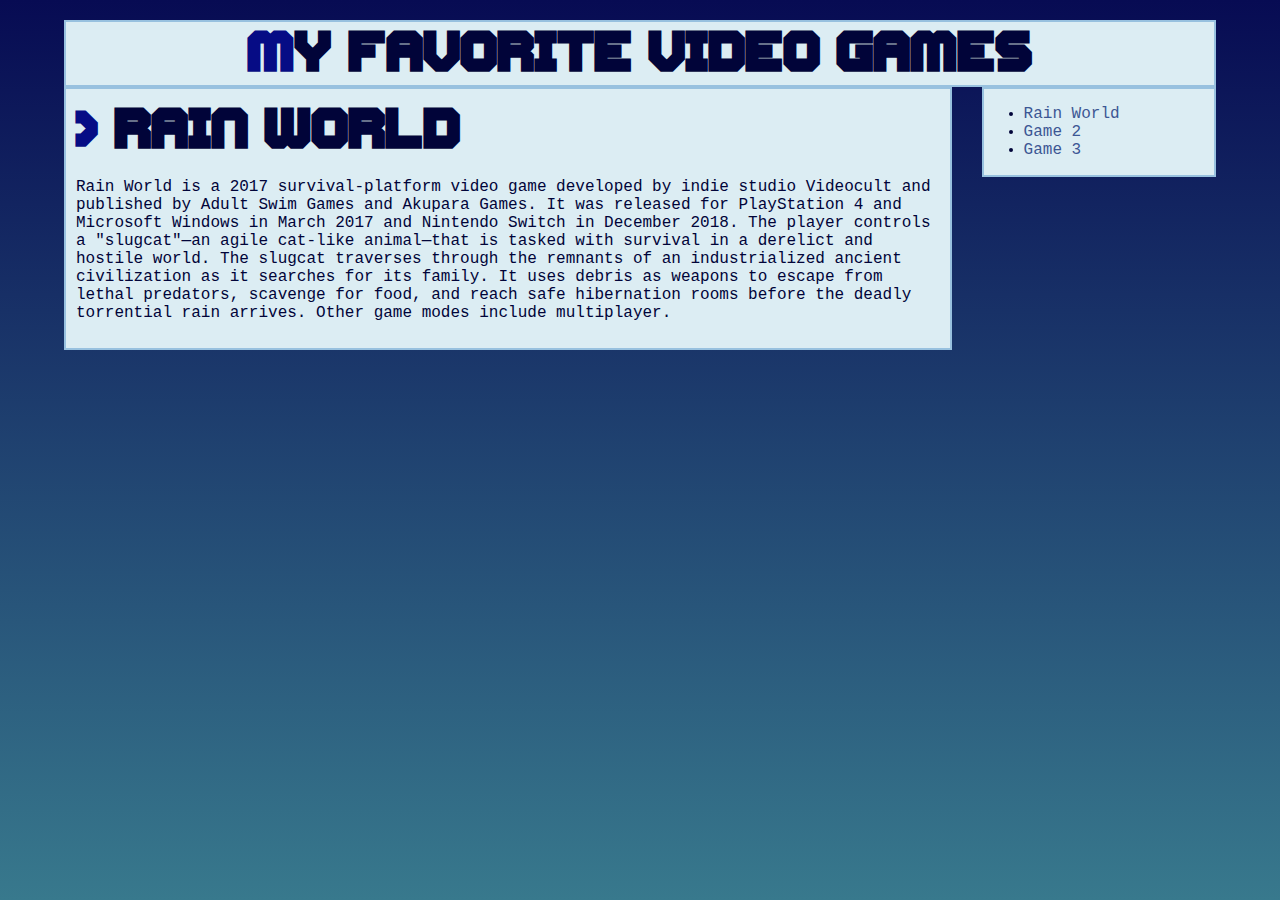
<file: index.html>
<!doctype html>
<html>
<head>
	<link rel="stylesheet" href="index.css"/>
	<meta charset="UTF-8"/>
	<title>My Hobby</title>
	<meta name="viewport" content="width=device-width, initial-scale=1.0"/>
	<meta http-equiv="Cache-Control" content="max-age=200"/>
</head>

<body>
	<div id="container">
		<header><h1>My Favorite Video Games</h1></header>
		<nav>
			<ul>
				<li><a class="active" href="index.html">Rain World</a></li>
				<li><a href="structure.html">Game 2</a></li>
				<li><a href="contact.html">Game 3</a></li> <!-- dodanie pozycji w menu "Contact" -->
			</ul>
		</nav>
        <div id="content">
            <section>
                <h1 id="title">> Rain World</h1>
                <p>Rain World is a 2017 survival-platform video game developed by indie studio Videocult and published by Adult Swim Games and Akupara Games. It was released for PlayStation 4 and Microsoft Windows in March 2017 and Nintendo Switch in December 2018. The player controls a "slugcat"—an agile cat-like animal—that is tasked with survival in a derelict and hostile world. The slugcat traverses through the remnants of an industrialized ancient civilization as it searches for its family. It uses debris as weapons to escape from lethal predators, scavenge for food, and reach safe hibernation rooms before the deadly torrential rain arrives. Other game modes include multiplayer.</p>
            </section>
        </div>
	</div>
</body>
</html>
</file>
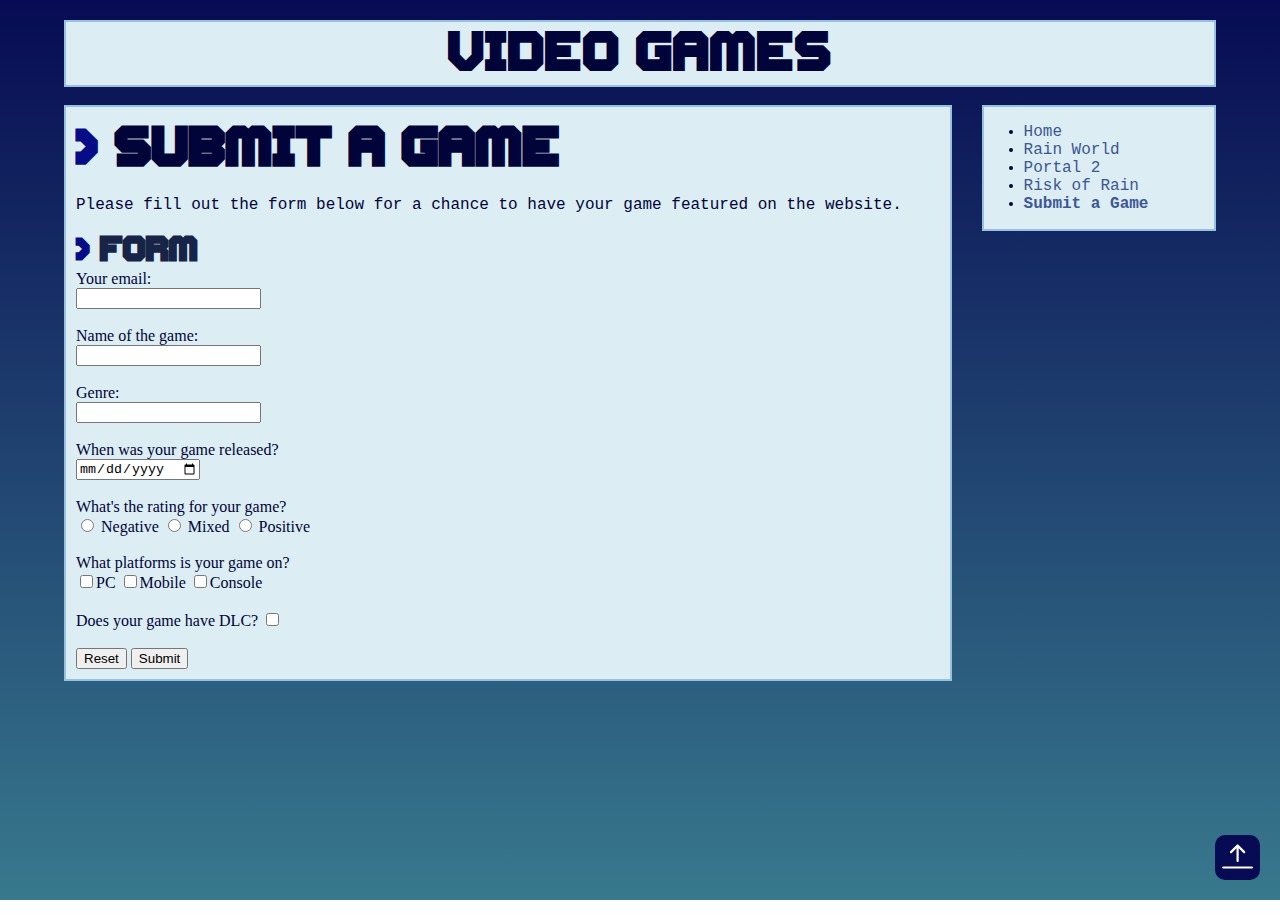
<file: contact.html>
<!doctype html>
<html lang="en">

<head>
    <link rel="stylesheet" href="index.css">
    <meta charset="UTF-8">
    <title>My Hobby</title>
    <meta name="viewport" content="width=device-width, initial-scale=1.0">
</head>

<body>
    <div id="container">
        <header>Video Games</header>
        <br>
        <nav>
            <ul>
                <li><a class="active" href="index.html">Home</a></li>
                <li><a href="rainworld.html">Rain World</a></li>
                <li><a href="portal2.html">Portal 2</a></li>
                <li><a href="riskofrain.html">Risk of Rain</a></li>
                <li><a href="contact.html"><b>Submit a Game</b></a></li> <!-- dodanie pozycji w menu "Contact" -->
            </ul>
        </nav>
		<div id="goUp">
			<a href="#title">
				<svg width="33" height="33" fill="white" viewBox="0 0 15 15">
					<path fill-rule="evenodd" d="M8 10a.5.5 0 0 0 .5-.5V3.707l2.146 2.147a.5.5 0 0 0 .708-.708l-3-3a.5.5 0 0 0-.708 0l-3 3a.5.5 0 1 0 .708.708L7.5 3.707V9.5a.5.5 0 0 0 .5.5m-7 2.5a.5.5 0 0 1 .5-.5h13a.5.5 0 0 1 0 1h-13a.5.5 0 0 1-.5-.5" />
				</svg>
			</a>
		</div>
        <div id="content">
            <h1>> SUBMIT A GAME</h1>
            <p>Please fill out the form below for a chance to have your game featured on the website.</p>
            <section>
                <h2>> FORM</h2>
                <form>
                    <label for="email">Your email:</label><br>
                    <input type="email" id="email" name="Email">
                    <br><br>
                    <label for="name">Name of the game:</label><br>
                    <input type="text" id="name" name="Name">
                    <br><br>
                    <label for="genre">Genre:</label><br>
                    <input type="text" id="genre" name="Genre">
                    <br><br>
                    <label for="release">When was your game released?</label><br>
                    <input type="date" id="release" name="Release">
                    <br><br>
                    <label>What's the rating for your game?</label><br>
                    <input type="radio" id="negative" name="rating" value="negative">
                    <label for="negative">Negative</label>
                    <input type="radio" id="mixed" name="rating" value="mixed">
                    <label for="mixed">Mixed</label>
                    <input type="radio" id="positive" name="rating" value="positive">
                    <label for="positive">Positive</label>
                    <br><br>
                    <label>What platforms is your game on?</label><br>
                    <input type="checkbox" id="PC" name="PC"><label for="PC">PC</label>
                    <input type="checkbox" id="Mobile" name="Mobile"><label for="Mobile">Mobile</label>
                    <input type="checkbox" id="Console" name="Console"><label for="Console">Console</label>
                    <br><br>
                    <label for="DLC">Does your game have DLC?</label>
                    <input type="checkbox" id="DLC" name="DLC"><br><br>
                    <input type="reset"> <input type="submit" value="Submit">
                </form>
            </section>
        </div>
    </div>
</body>

</html>
</file>
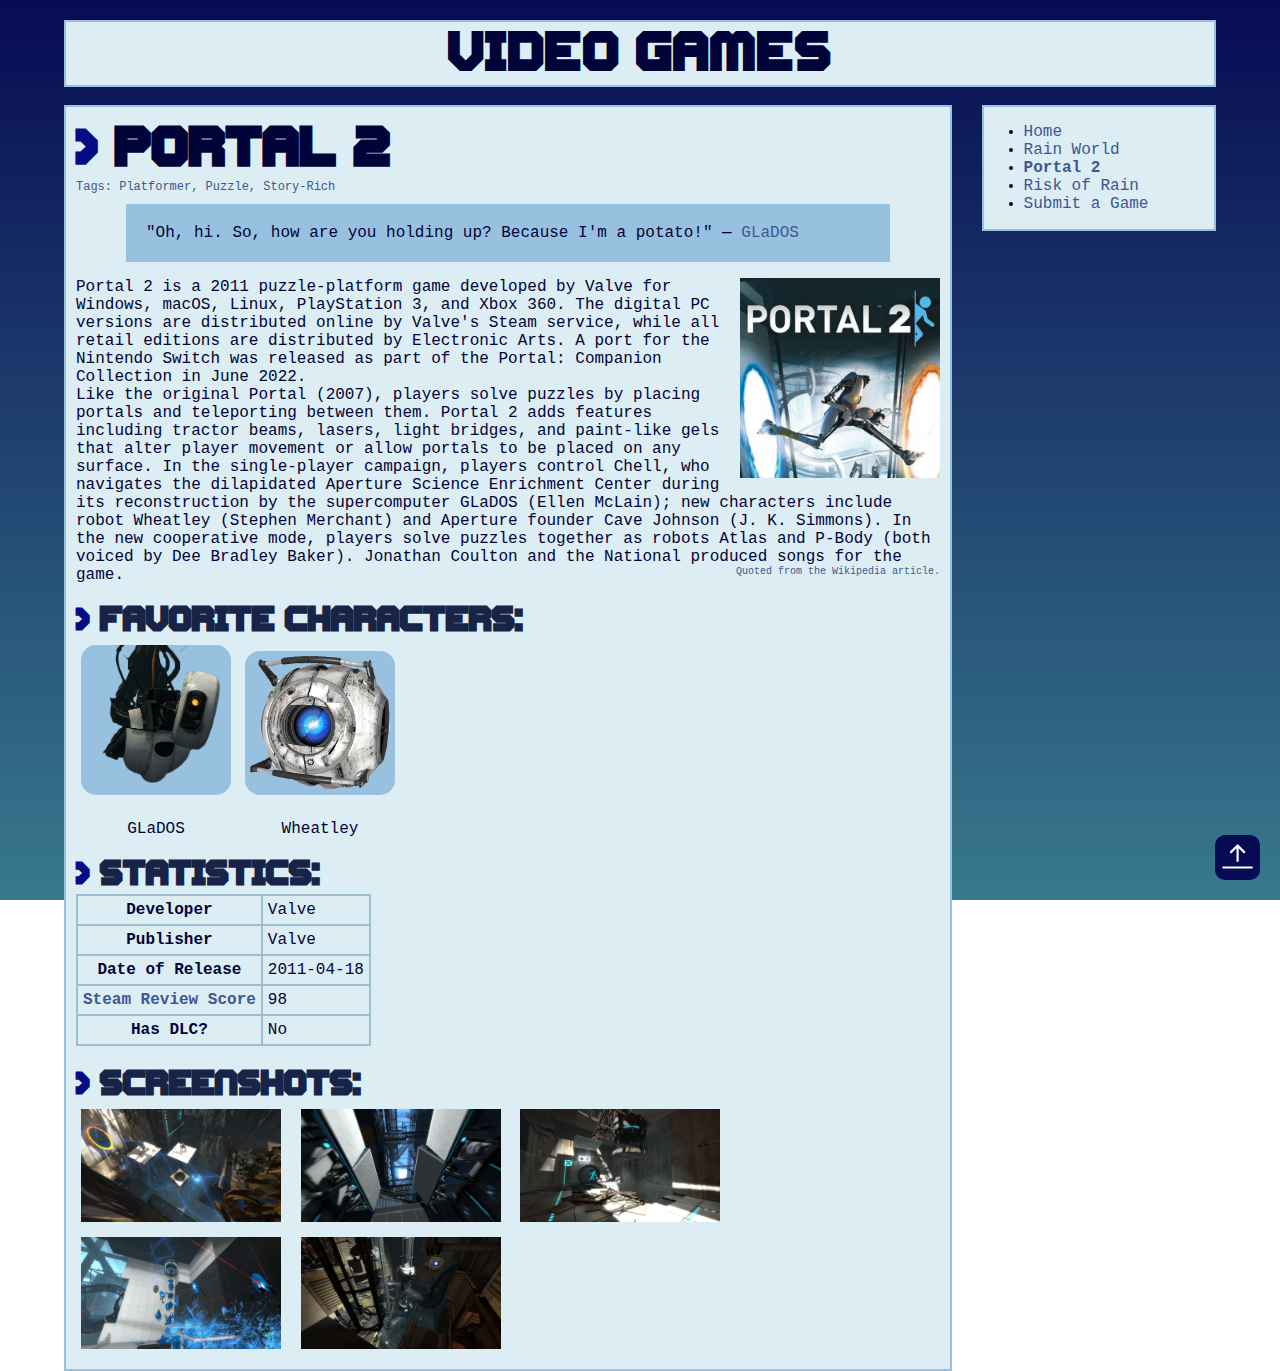
<file: portal2.html>
<!doctype html>
<html lang="en">

<head>
    <link rel="stylesheet" href="index.css">
    <meta charset="UTF-8">
    <title>My Hobby</title>
    <meta name="viewport" content="width=device-width, initial-scale=1.0">
</head>

<body>
    <div id="container">
        <header>Video Games</header>
        <br>
        <nav>
            <ul>
                <li><a class="active" href="index.html">Home</a></li>
                <li><a href="rainworld.html">Rain World</a></li>
                <li><a href="portal2.html"><b>Portal 2</b></a></li>
                <li><a href="riskofrain.html">Risk of Rain</a></li>
                <li><a href="contact.html">Submit a Game</a></li> <!-- dodanie pozycji w menu "Contact" -->
            </ul>
        </nav>
        <div id="goUp">
            <a href="#title">
                <svg width="33" height="33" fill="white" viewBox="0 0 15 15">
                    <path fill-rule="evenodd" d="M8 10a.5.5 0 0 0 .5-.5V3.707l2.146 2.147a.5.5 0 0 0 .708-.708l-3-3a.5.5 0 0 0-.708 0l-3 3a.5.5 0 1 0 .708.708L7.5 3.707V9.5a.5.5 0 0 0 .5.5m-7 2.5a.5.5 0 0 1 .5-.5h13a.5.5 0 0 1 0 1h-13a.5.5 0 0 1-.5-.5" />
                </svg>
            </a>
        </div>
        <div id="content">
            <section>
                <h1 id="title">> Portal 2</h1>
				<p class="tags">Tags: Platformer, Puzzle, Story-Rich</p>
                <p class="quote">"Oh, hi. So, how are you holding up? Because I'm a potato!" — <a target="_blank" href="https://en.wikiquote.org/wiki/Portal_2#GLaDOS">GLaDOS</a>
                </p>
                <p>
                    <img class="icon" src="resources/portal2/icon.jpg" alt="Portal 2 icon">
                    Portal 2 is a 2011 puzzle-platform game developed by Valve for Windows, macOS, Linux, PlayStation 3, and Xbox 360. 
                    The digital PC versions are distributed online by Valve's Steam service, 
                    while all retail editions are distributed by Electronic Arts. A port for the Nintendo Switch was released 
                    as part of the Portal: Companion Collection in June 2022.
                    <br>
                    Like the original Portal (2007), players solve puzzles by placing portals and teleporting between them. 
                    Portal 2 adds features including tractor beams, lasers, light bridges, and paint-like gels that alter player movement or 
                    allow portals to be placed on any surface. In the single-player campaign, players control Chell, who navigates the dilapidated 
                    Aperture Science Enrichment Center during its reconstruction by the supercomputer GLaDOS (Ellen McLain); new characters 
                    include robot Wheatley (Stephen Merchant) and Aperture founder Cave Johnson (J. K. Simmons). In the new cooperative mode, 
                    players solve puzzles together as robots Atlas and P-Body (both voiced by Dee Bradley Baker). 
                    Jonathan Coulton and the National produced songs for the game. 
                    <a class="footnote" target="_blank" href="https://en.wikipedia.org/wiki/Portal_2">Quoted from the Wikipedia article.</a>
                </p>
            </section>
            <section>
                <h2>> Favorite Characters:</h2>
                <div>
                    <div class="gallery">
                        <img class="characters" src="resources/portal2/GLaDOS.png" alt="Image of GLaDOS">
                        <p>GLaDOS</p>
                    </div>
                    <div class="gallery">
                        <img class="characters" src="resources/portal2/Wheatley.png" alt="Image of Wheatley">
                        <p>Wheatley</p>
                    </div>
                </div>
            </section>
            <section>
                <h2>> Statistics:</h2>
                <table>
                    <tr>
                        <th>
                            Developer
                        </th>
                        <td>
                            Valve
                        </td>
                    </tr>
                    <tr>
                        <th>
                            Publisher
                        </th>
                        <td>
                            Valve
                        </td>
                    </tr>
                    <tr>
                        <th>
                            Date of Release
                        </th>
                        <td>
                            2011-04-18
                        </td>
                    </tr>
                    <tr>
                        <th>
                            <a target="_blank" href="https://store.steampowered.com/app/620/Portal_2/#app_reviews_hash">Steam Review Score</a>
                        </th>
                        <td>
                            98
                        </td>
                    </tr>
                    <tr>
                        <th>
                            Has DLC?
                        </th>
                        <td>
                            No
                        </td>
                    </tr>
                </table>
            </section>
            <br>
            <section>
                <h2>> Screenshots:</h2>
                <div>
                    <a class="lightbox" href="#screen1">
                        <img class="thumbnail" src="resources/portal2/screen1.jpg" alt="Thumbnail of a screenshot of the game">
                    </a>
                    <div class="lightbox-target" id="screen1">
                        <img src="resources/portal2/screen1.jpg" alt="Screenshot of the game">
                        <a class="lightbox-close" href="#screenshots"></a>
                    </div>
                    <a class="lightbox" href="#screen2">
                        <img class="thumbnail" src="resources/portal2/screen2.jpg" alt="Thumbnail of a screenshot of the game">
                    </a>
                    <div class="lightbox-target" id="screen2">
                        <img src="resources/portal2/screen2.jpg" alt="Screenshot of the game">
                        <a class="lightbox-close" href="#screenshots"></a>
                    </div>
                    <a class="lightbox" href="#screen3">
                        <img class="thumbnail" src="resources/portal2/screen3.jpg" alt="Thumbnail of a screenshot of the game">
                    </a>
                    <div class="lightbox-target" id="screen3">
                        <img src="resources/portal2/screen3.jpg" alt="Screenshot of the game">
                        <a class="lightbox-close" href="#screenshots"></a>
                    </div>
                    <a class="lightbox" href="#screen4">
                        <img class="thumbnail" src="resources/portal2/screen4.jpg" alt="Thumbnail of a screenshot of the game">
                    </a>
                    <div class="lightbox-target" id="screen4">
                        <img src="resources/portal2/screen4.jpg" alt="Screenshot of the game">
                        <a class="lightbox-close" href="#screenshots"></a>
                    </div>
                    <a class="lightbox" href="#screen5">
                        <img class="thumbnail" src="resources/portal2/screen5.jpg" alt="Thumbnail of a screenshot of the game">
                    </a>
                    <div class="lightbox-target" id="screen5">
                        <img src="resources/portal2/screen5.jpg" alt="Screenshot of the game">
                        <a class="lightbox-close" href="#screenshots"></a>
                    </div>
                </div>
            </section>
        </div>
    </div>
</body>

</html>
</file>
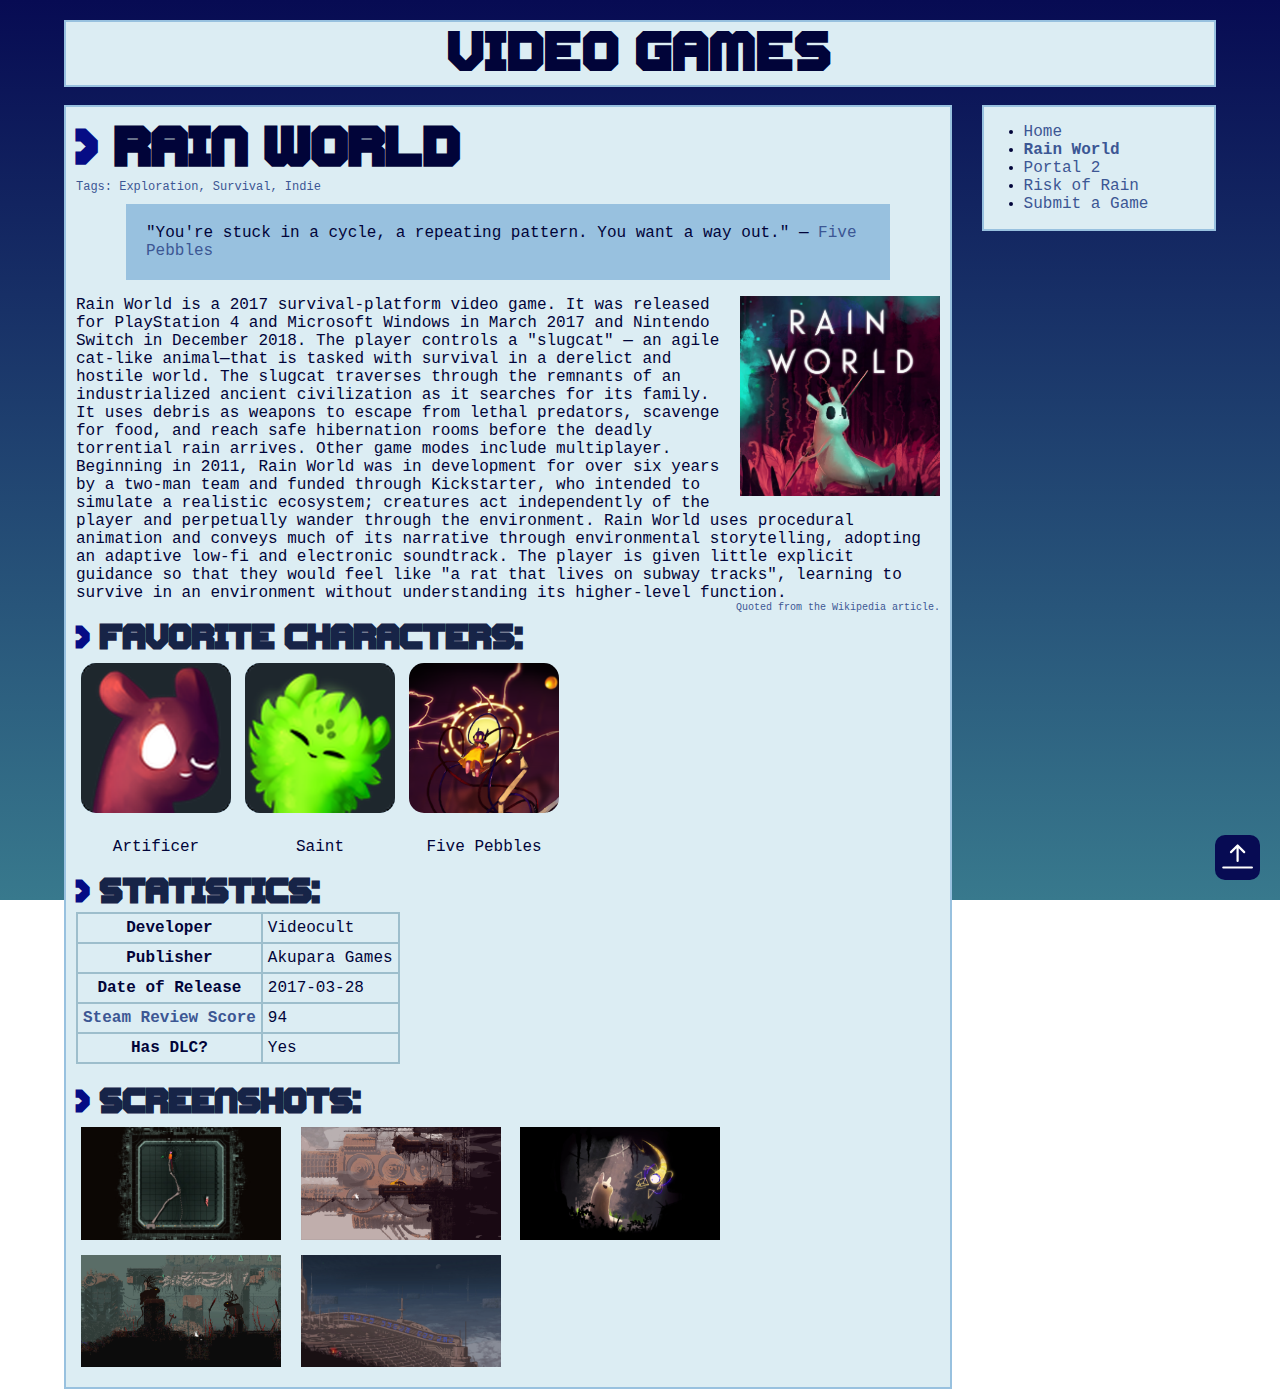
<file: rainworld.html>
<!doctype html>
<html lang="en">

<head>
	<link rel="stylesheet" href="index.css">
	<meta charset="UTF-8">
	<title>My Hobby</title>
	<meta name="viewport" content="width=device-width, initial-scale=1.0">
</head>

<body>
	<div id="container">
		<header>Video Games</header>
		<br>
		<nav>
			<ul>
				<li><a class="active" href="index.html">Home</a></li>
				<li><a href="rainworld.html"><b>Rain World</b></a></li>
                <li><a href="portal2.html">Portal 2</a></li>
				<li><a href="riskofrain.html">Risk of Rain</a></li>
				<li><a href="contact.html">Submit a Game</a></li> <!-- dodanie pozycji w menu "Contact" -->
			</ul>
		</nav>
		<div id="goUp">
			<a href="#title">
				<svg width="33" height="33" fill="white" viewBox="0 0 15 15">
					<path fill-rule="evenodd"
						d="M8 10a.5.5 0 0 0 .5-.5V3.707l2.146 2.147a.5.5 0 0 0 .708-.708l-3-3a.5.5 0 0 0-.708 0l-3 3a.5.5 0 1 0 .708.708L7.5 3.707V9.5a.5.5 0 0 0 .5.5m-7 2.5a.5.5 0 0 1 .5-.5h13a.5.5 0 0 1 0 1h-13a.5.5 0 0 1-.5-.5" />
				</svg>
			</a>
		</div>
		<div id="content">
			<section>
				<h1 id="title">> Rain World</h1>
				<p class="tags">Tags: Exploration, Survival, Indie</p>
				<p class="quote">"You're stuck in a cycle, a repeating pattern. You want a way out." — <a target="_blank" href="https://rainworld.miraheze.org/wiki/Five_Pebbles/Dialogue#Survivor">Five Pebbles</a></p>
				<p>
					<img class="icon" src="resources/rainworld/icon.png" alt="Rain World icon">
					Rain World is a 2017 survival-platform video game. It was released for PlayStation 4 and Microsoft
					Windows in March 2017 and Nintendo Switch in December 2018. The player controls a "slugcat" — an
					agile cat-like animal—that is tasked with survival in a derelict and hostile world. The slugcat
					traverses through the remnants of an industrialized ancient civilization as it searches for its
					family. It uses debris as weapons to escape from lethal predators, scavenge for food, and reach safe
					hibernation rooms before the deadly torrential rain arrives. Other game modes include
					multiplayer.
					<br>
					Beginning in 2011, Rain World was in development for over six years by a two-man
					team and funded through Kickstarter, who intended to simulate a realistic ecosystem; creatures act
					independently of the player and perpetually wander through the environment. Rain World uses
					procedural animation and conveys much of its narrative through environmental storytelling, adopting
					an adaptive low-fi and electronic soundtrack. The player is given little explicit guidance so that
					they would feel like "a rat that lives on subway tracks", learning to survive in an environment
					without understanding its higher-level function.
					<a class="footnote" target="_blank" href="https://en.wikipedia.org/wiki/Rain_World">Quoted from the Wikipedia article.</a>
				</p>
			</section>
			<section>
				<h2>> Favorite Characters:</h2>
				<div>
					<div class="gallery">
						<img class="characters" src="resources/rainworld/Artificer.png" alt="Image of Artificer">
						<p>Artificer</p>
					</div>
					<div class="gallery">
						<img class="characters" src="resources/rainworld/Saint.png" alt="Image of Saint">
						<p>Saint</p>
					</div>
					<div class="gallery">
						<img class="characters" src="resources/rainworld/Pebbles.png" alt="Image of Five Pebbles">
						<p>Five Pebbles</p>
					</div>
				</div>
			</section>
			<section>
				<h2>> Statistics:</h2>
				<table>
					<tr>
						<th>
							Developer
						</th>
						<td>
							Videocult
						</td>
					</tr>
					<tr>
						<th>
							Publisher
						</th>
						<td>
							Akupara Games
						</td>
					</tr>
					<tr>
						<th>
							Date of Release
						</th>
						<td>
							2017-03-28
						</td>
					</tr>
					<tr>
						<th>
							<a target="_blank"
								href="https://store.steampowered.com/app/312520/Rain_World/#app_reviews_hash">Steam Review Score</a>
						</th>
						<td>
							94
						</td>
					</tr>
					<tr>
						<th>
							Has DLC?
						</th>
						<td>
							Yes
						</td>
					</tr>
				</table>
			</section>
			<br>
			<section>
				<h2>> Screenshots:</h2>
				<div>
					<a class="lightbox" href="#screen1">
						<img class="thumbnail" src="resources/rainworld/screen1.jpg" alt="Screenshot of the game">
					</a>
					<div class="lightbox-target" id="screen1">
						<img src="resources/rainworld/screen1.jpg" alt="Screenshot of the game">
						<a class="lightbox-close" href="#screenshots"></a>
					</div>
					<a class="lightbox" href="#screen2">
						<img class="thumbnail" src="resources/rainworld/screen2.jpg" alt="Screenshot of the game">
					</a>
					<div class="lightbox-target" id="screen2">
						<img src="resources/rainworld/screen2.jpg" alt="Screenshot of the game">
						<a class="lightbox-close" href="#screenshots"></a>
					</div>
					<a class="lightbox" href="#screen3">
						<img class="thumbnail" src="resources/rainworld/screen3.jpg" alt="Screenshot of the game">
					</a>
					<div class="lightbox-target" id="screen3">
						<img src="resources/rainworld/screen3.jpg" alt="Screenshot of the game">
						<a class="lightbox-close" href="#screenshots"></a>
					</div>
					<a class="lightbox" href="#screen4">
						<img class="thumbnail" src="resources/rainworld/screen4.jpg" alt="Screenshot of the game">
					</a>
					<div class="lightbox-target" id="screen4">
						<img src="resources/rainworld/screen4.jpg" alt="Screenshot of the game">
						<a class="lightbox-close" href="#screenshots"></a>
					</div>
					<a class="lightbox" href="#screen5">
						<img class="thumbnail" src="resources/rainworld/screen5.jpg" alt="Screenshot of the game">
					</a>
					<div class="lightbox-target" id="screen5">
						<img src="resources/rainworld/screen5.jpg" alt="Screenshot of the game">
						<a class="lightbox-close" href="#screenshots"></a>
					</div>
				</div>
			</section>
		</div>
	</div>
</body>

</html>
</file>
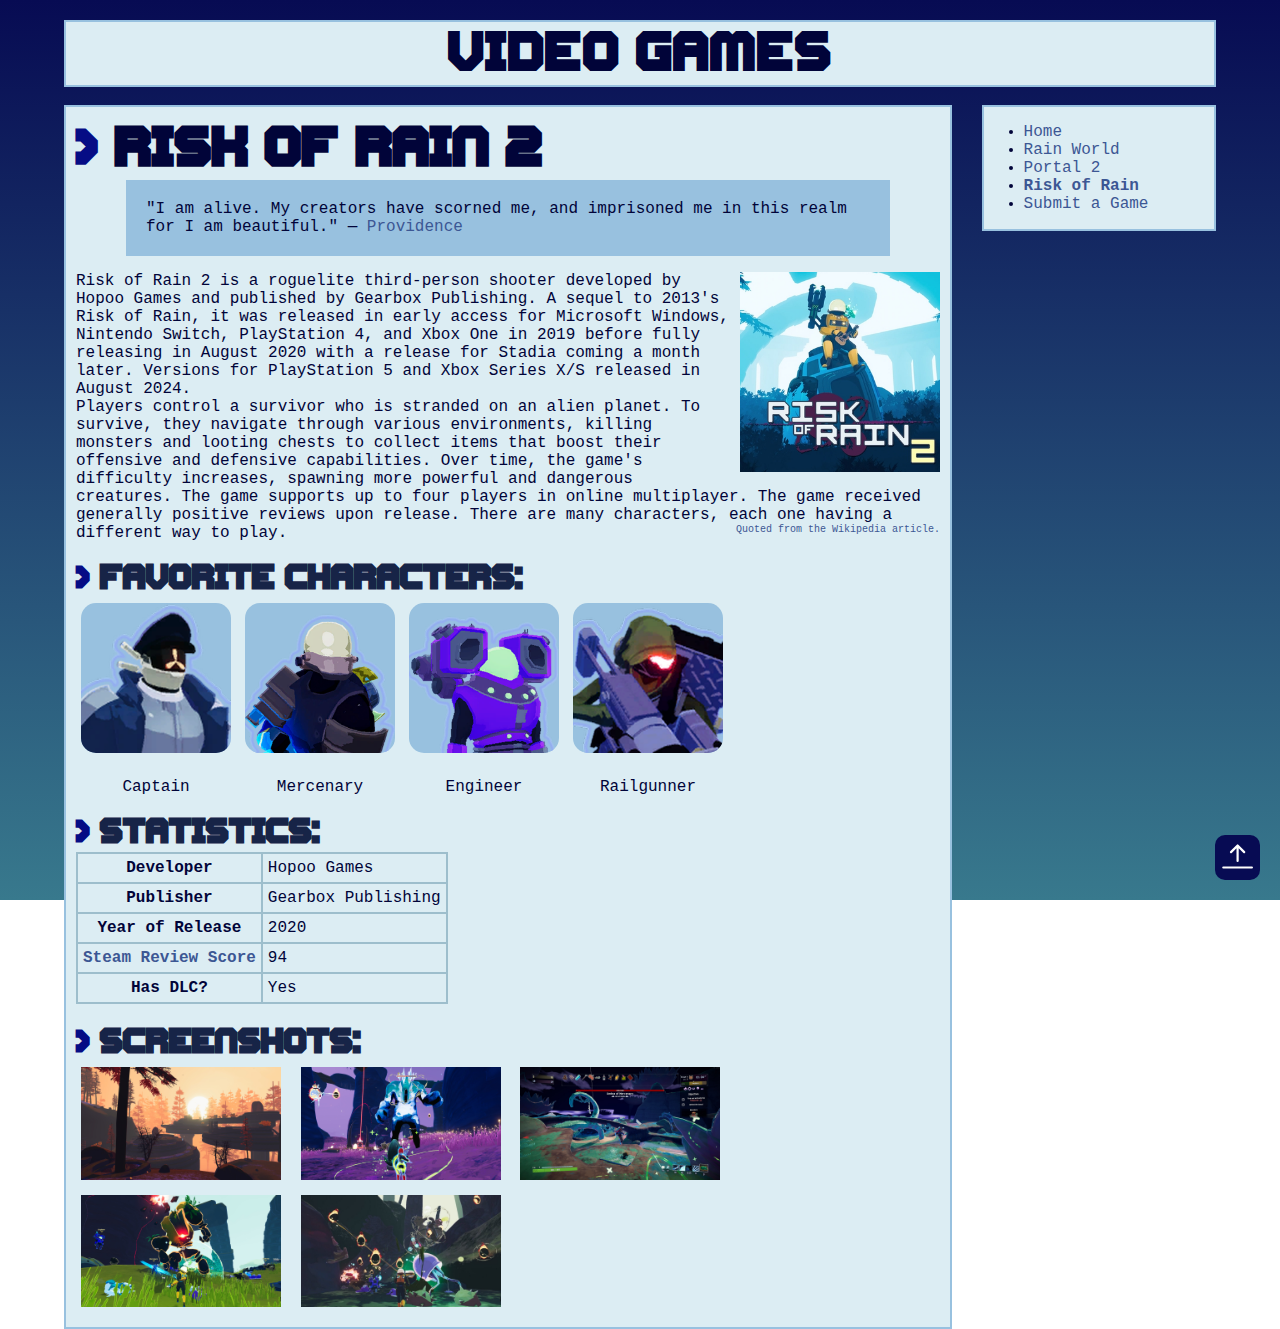
<file: riskofrain.html>
<!doctype html>
<html lang="en">

<head>
    <link rel="stylesheet" href="index.css">
    <meta charset="UTF-8">
    <title>My Hobby</title>
    <meta name="viewport" content="width=device-width, initial-scale=1.0">
</head>

<body>
    <div id="container">
        <header>Video Games</header>
        <br>
        <nav>
            <ul>
                <li><a class="active" href="index.html">Home</a></li>
                <li><a href="rainworld.html">Rain World</a></li>
                <li><a href="portal2.html">Portal 2</a></li>
                <li><a href="riskofrain.html"><b>Risk of Rain</b></a></li>
                <li><a href="contact.html">Submit a Game</a></li> <!-- dodanie pozycji w menu "Contact" -->
            </ul>
        </nav>
        <div id="goUp">
            <a href="#title">
                <svg width="33" height="33" fill="white" viewBox="0 0 15 15">
                    <path fill-rule="evenodd" d="M8 10a.5.5 0 0 0 .5-.5V3.707l2.146 2.147a.5.5 0 0 0 .708-.708l-3-3a.5.5 0 0 0-.708 0l-3 3a.5.5 0 1 0 .708.708L7.5 3.707V9.5a.5.5 0 0 0 .5.5m-7 2.5a.5.5 0 0 1 .5-.5h13a.5.5 0 0 1 0 1h-13a.5.5 0 0 1-.5-.5" />
                </svg>
            </a>
        </div>
        <div id="content">
            <section>
                <h1 id="title">> Risk of Rain 2</h1>
                <p class="quote">"I am alive. My creators have scorned me, and imprisoned me in this realm for I am beautiful." — <a target="_blank" href="https://riskofrain2.wiki.gg/wiki/Providence">Providence</a>
                </p>
                <p>
                    <img class="icon" src="resources/riskofrain/icon.jpg" alt="Risk of Rain 2 icon">
                    Risk of Rain 2 is a roguelite third-person shooter developed by Hopoo Games and published by Gearbox
                    Publishing. A sequel to 2013's Risk of Rain, it was released in early access for Microsoft Windows,
                    Nintendo Switch, PlayStation 4, and Xbox One in 2019 before fully releasing in August 2020 with a
                    release for Stadia coming a month later. Versions for PlayStation 5 and Xbox Series X/S released in
                    August 2024.
                    <br>
                    Players control a survivor who is stranded on an alien planet. To survive, they navigate through
                    various environments, killing monsters and looting chests to collect items that boost their
                    offensive and defensive capabilities. Over time, the game's difficulty increases, spawning more
                    powerful and dangerous creatures. The game supports up to four players in online multiplayer. The
                    game received generally positive reviews upon release. There are many characters, each one having a
                    different way to play.
                    <a class="footnote" target="_blank" href="https://en.wikipedia.org/wiki/Risk_of_Rain_2">Quoted from the Wikipedia article.</a>
                </p>
            </section>
            <section>
                <h2>> Favorite Characters:</h2>
                <div>
                    <div class="gallery">
                        <img class="characters" src="resources/riskofrain/Captain.png" alt="Image of Captain">
                        <p>Captain</p>
                    </div>
                    <div class="gallery">
                        <img class="characters" src="resources/riskofrain/Mercenary.png" alt="Image of Mercenary">
                        <p>Mercenary</p>
                    </div>
                    <div class="gallery">
                        <img class="characters" src="resources/riskofrain/Engineer.png" alt="Image of Engineer">
                        <p>Engineer</p>
                    </div>
                    <div class="gallery">
                        <img class="characters" src="resources/riskofrain/Railgunner.png" alt="Image of Railgunner">
                        <p>Railgunner</p>
                    </div>
                </div>
            </section>
            <section>
                <h2>> Statistics:</h2>
                <table>
                    <tr>
                        <th>
                            Developer
                        </th>
                        <td>
                            Hopoo Games
                        </td>
                    </tr>
                    <tr>
                        <th>
                            Publisher
                        </th>
                        <td>
                            Gearbox Publishing
                        </td>
                    </tr>
                    <tr>
                        <th>
                            Year of Release
                        </th>
                        <td>
                            2020
                        </td>
                    </tr>
                    <tr>
                        <th>
                            <a target="_blank"
                                href="https://store.steampowered.com/app/632360/Risk_of_Rain_2/#app_reviews_hash">Steam Review Score</a>
                        </th>
                        <td>
                            94
                        </td>
                    </tr>
                    <tr>
                        <th>
                            Has DLC?
                        </th>
                        <td>
                            Yes
                        </td>
                    </tr>
                </table>
            </section>
            <br>
            <section>
                <h2>> Screenshots:</h2>
                <div>
                    <a class="lightbox" href="#screen1">
                        <img class="thumbnail" src="resources/riskofrain/screen1.jpg" alt="Thumbnail of a screenshot of the game">
                    </a>
                    <div class="lightbox-target" id="screen1">
                        <img src="resources/riskofrain/screen1.jpg" alt="Screenshot of the game">
                        <a class="lightbox-close" href="#screenshots"></a>
                    </div>
                    <a class="lightbox" href="#screen2">
                        <img class="thumbnail" src="resources/riskofrain/screen2.jpg" alt="Thumbnail of a screenshot of the game">
                    </a>
                    <div class="lightbox-target" id="screen2">
                        <img src="resources/riskofrain/screen2.jpg" alt="Screenshot of the game">
                        <a class="lightbox-close" href="#screenshots"></a>
                    </div>
                    <a class="lightbox" href="#screen3">
                        <img class="thumbnail" src="resources/riskofrain/screen3.jpg" alt="Thumbnail of a screenshot of the game">
                    </a>
                    <div class="lightbox-target" id="screen3">
                        <img src="resources/riskofrain/screen3.jpg" alt="Screenshot of the game">
                        <a class="lightbox-close" href="#screenshots"></a>
                    </div>
                    <a class="lightbox" href="#screen4">
                        <img class="thumbnail" src="resources/riskofrain/screen4.jpg" alt="Thumbnail of a screenshot of the game">
                    </a>
                    <div class="lightbox-target" id="screen4">
                        <img src="resources/riskofrain/screen4.jpg" alt="Screenshot of the game">
                        <a class="lightbox-close" href="#screenshots"></a>
                    </div>
                    <a class="lightbox" href="#screen5">
                        <img class="thumbnail" src="resources/riskofrain/screen5.png" alt="Thumbnail of a screenshot of the game">
                    </a>
                    <div class="lightbox-target" id="screen5">
                        <img src="resources/riskofrain/screen5.png" alt="Screenshot of the game">
                        <a class="lightbox-close" href="#screenshots"></a>
                    </div>
                </div>
            </section>
        </div>
    </div>
</body>

</html>
</file>
<file: index.css>
@font-face {
    font-family: 'cyberspace';
    src: url("resources/Cyberspace.otf");
}

html, body {
    color: #010439;
    margin: 0;
    padding: 0;
    width: 100%;
    height: 100%;
    scrollbar-color: #38798d #070B53;
}

html {
    background: linear-gradient(0deg, #38798d, #070B53);
    background-attachment: fixed;
}

h1, header {
    font-family: cyberspace;
    color: #010439;
    font-size: 40px;
    margin: 0;
}

h2 {
    font-family: cyberspace;
    color: #172447;
    font-size: 25px;
    margin: 0;
}

h1::first-letter, h2::first-letter{
    font-weight: bold;
    color: #060c85;
}

p, ul, li, a, table {
    font-family: 'Courier New';
}

a {
    color: #3C5794;
    text-decoration:none;
}

a:hover {
    color: #070B53
}

a:visited {
    color: #3C5794
}

table, tr, td, th {
    border: 2px #9dbecc solid;
    padding: 5px;
    border-collapse: collapse;
}

header {
    background-color: #DCEDF3;
    text-align: center;
    border: #98C1DF solid 2px;
}

section {
    margin: 0;
}

nav {
    width: 20%;
    float: right;
    background-color: #DCEDF3;
    position: -webkit-sticky;
    position: sticky;
    top: 20px;
    border: #98C1DF solid 2px;
    z-index:100;
}

.icon {
    width: 200px;
    float: right;
    margin-left: 10px;
}

.thumbnail{
    width:200px;
    margin:5px;
    transform:scale(1,1);
    transition: transform 0.2s ease-in-out;
}

.thumbnail:hover{
    transform:scale(1.05,1.05);
    animation: desaturate 0.2s ease-in-out both;
}

.characters{
    border-radius:15px;
    background-color: #98C1DF;
    width:150px;
    margin:5px;
}

.gallery{
    display:inline-block;
}

.gallery p{
    text-align:center;
}

.quote {
    background-color: #98C1DF;
    padding: 20px;
    margin: 0 50px 0 50px;
}

.footnote {
    font-size: 10px;
    display: inline;
    float: right;
    color: #3C5794;
}

.tags {
    font-size:12px;
    margin:0 0 10px 0;
    color: #3C5794;
}

.lightbox{
    text-decoration:none;
}

.lightbox-target {
    position: fixed;
    z-index: 800;
    width: 100%;
    background: #01021def;
    display: none;
    overflow: hidden;
}

.lightbox-target img {
    margin: auto;
    position: absolute;
    top: 0;
    left: 0;
    right: 0;
    bottom: 0;
}

a.lightbox-close {
    background-image: url("resources/x-symbol.svg");
    width: 80px;
    margin: 10px;
    height: 80px;
    position: absolute;
    top: -80px;
    right: 5px;
    background-size: 100%;
}

.lightbox-target:target {
    display: block;
    top: 0;
    bottom: 0;
    left: 0;
    right: 0;
}

.lightbox-target:target img {
    max-height: 80%;
    max-width: 90%;
    border:2px solid white;
}

.lightbox-target:target a.lightbox-close {
    top: 0;
}

#container {
    width: 90%;
    height:100%;
    display:block;
    margin: auto;
    margin-top: 20px;
}

#content {
    width: 75%;
    float: left;
    background-color: #DCEDF3;
    border: #98C1DF solid 2px;
    padding: 10px;
}

#goUp{
    background-color:#070B53;
    width:35px;
    height:35px;
    margin:auto;
    align-items:center;
    padding:5px;
    border-radius:10px;
    position:fixed;
    bottom:20px;
    right:20px;
    z-index:100;
}

@media only screen and (max-width: 630px) {
    nav {
        width: auto;
        margin-bottom: 30px;
        position:static;
    }

    nav ul li {
        display: inline-block;
    }

    li::after{
        content: " | ";;
    }
    li:last-child:after {
        content: "";
    }

    .icon {
        width: 100%;
        float: none;
        margin: 0
    }

    .quote {
        margin: 0
    }

    .gallery{
        width:49%;
    }

    .thumbnail, .characters{
        width:100%;
        margin:0;
    }
    
    .thumbnail:hover{
        transform:scale(1.01,1.01);
    }

    a.lightbox-close{
        width:40px;height:40px
    }

    #content {
        width: auto;
        height:auto;
    }
}

@keyframes desaturate{
    0%{
        filter:saturate(100%)
    }
    100%{
        filter:saturate(0%)
    }
}
</file>
